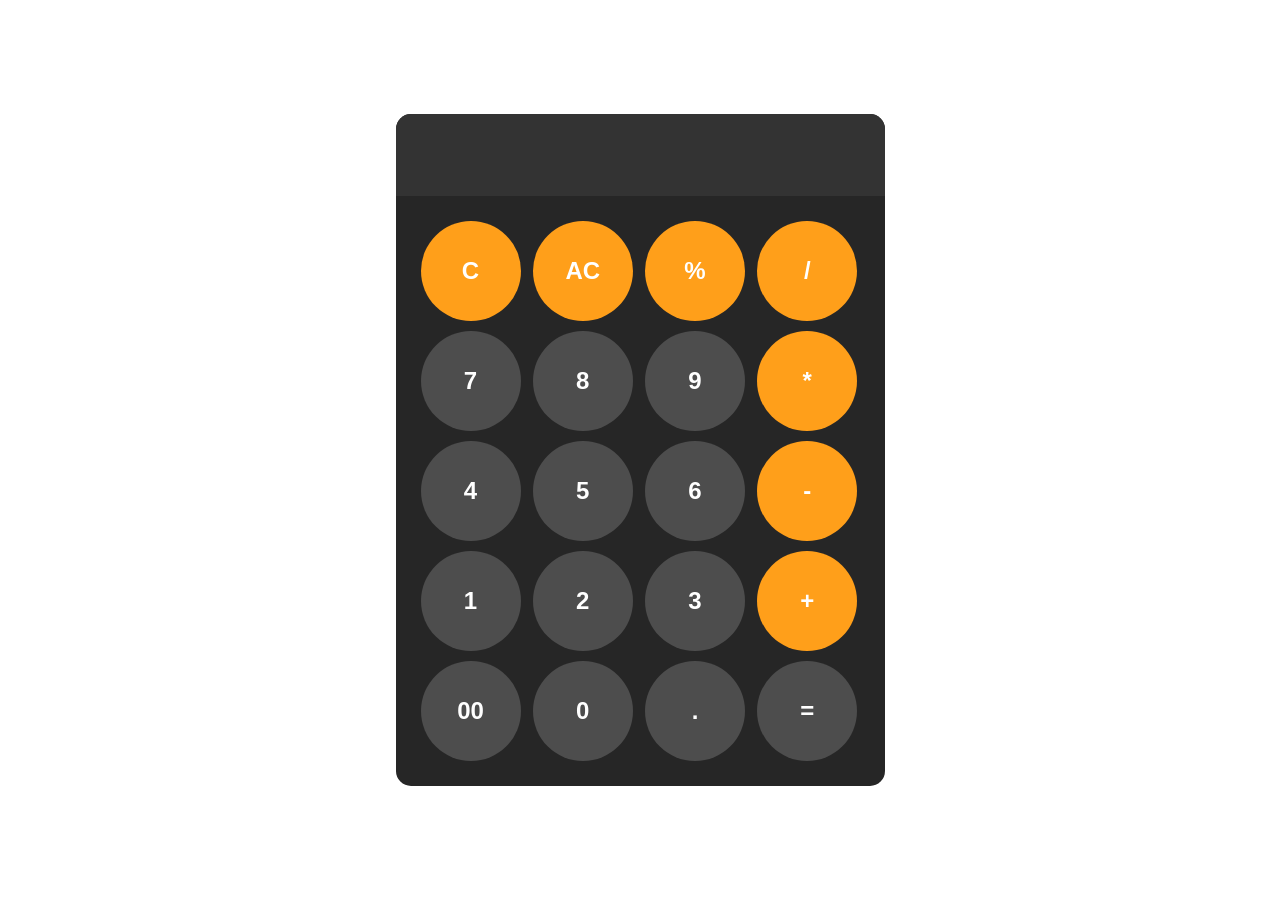
<file: index.html>
﻿<!DOCTYPE html>

<html lang="en" xmlns="http://www.w3.org/1999/xhtml">
<head>
    <meta charset="utf-8" />
    <title>calculator</title>
   <link rel="stylesheet" href="style.css">
</head>
<body>
    <div id="calculator">
        <input id="display" readonly>
        <div id="keys">
            <button onclick="clearDisplay()" class="operator">C</button>
            <button onclick="clearDisplay()" class="operator">AC</button>
            <button onclick="appendToDisplay('%')" class="operator">%</button>
            <button onclick="appendToDisplay('/')" class="operator">/</button>
            <button onclick="appendToDisplay('7')">7</button>
            <button onclick="appendToDisplay('8')">8</button>
            <button onclick="appendToDisplay('9')">9</button>
            <button onclick="appendToDisplay('*')" class="operator">*</button>
            <button onclick="appendToDisplay('4')">4</button>
            <button onclick="appendToDisplay('5')">5</button>
            <button onclick="appendToDisplay('6')">6</button>
            <button onclick="appendToDisplay('-')" class="operator">-</button>
            <button onclick="appendToDisplay('1')">1</button>
            <button onclick="appendToDisplay('2')">2</button>
            <button onclick="appendToDisplay('3')">3</button>
            <button onclick="appendToDisplay('+')" class="operator">+</button>
            <button onclick="appendToDisplay('00')">00</button>
            <button onclick="appendToDisplay('0')">0</button>
            <button onclick="appendToDisplay('.')">.</button>
            <button onclick="calculator()">=</button>

        </div>
    </div>
    <script src="script.js"></script>
</body>
</html>
</file>
<file: style.css>
﻿body {
    margin: 0;
    display: flex;
    justify-content: center;
    align-items: center;
    height: 100vh;
}


#calculator {
    font-family: 'Arial', sans-serif;
    background-color: hsl(0,0%,15%);
    border-radius: 15px;
    max-width: 500px;
    overflow: hidden;
}
#display {
    width: 100%;
    padding: 20px;
    font-size: 36px;
    text-align: left;
    border: none;
    background-color: hsl(0,0%,20%);
    color: white;
}
#keys {
    display: grid;
    grid-template-columns: repeat(4, 1fr);
    gap: 10px;
    padding: 25px;
}


button {
    width: 100px;
    height: 100px;
    border-radius: 50px;
    border: none;
    background-color: hsl(0,0%,30%);
    color: white;
    font-size: 24px;
    font-weight: bold;
    cursor: pointer;
}
    button:hover {
        background-color: hsl(0,0%,40%);
    }
    button:active {
        background-color: hsl(0,0%,50%);
    }

.operator {
    background-color: hsl(35, 100%, 55%);
}

.operator:hover {
    background-color: hsl(35, 100%, 65%);
}

.operator:active {
    background-color: hsl(35, 100%, 75%);
}
</file>
